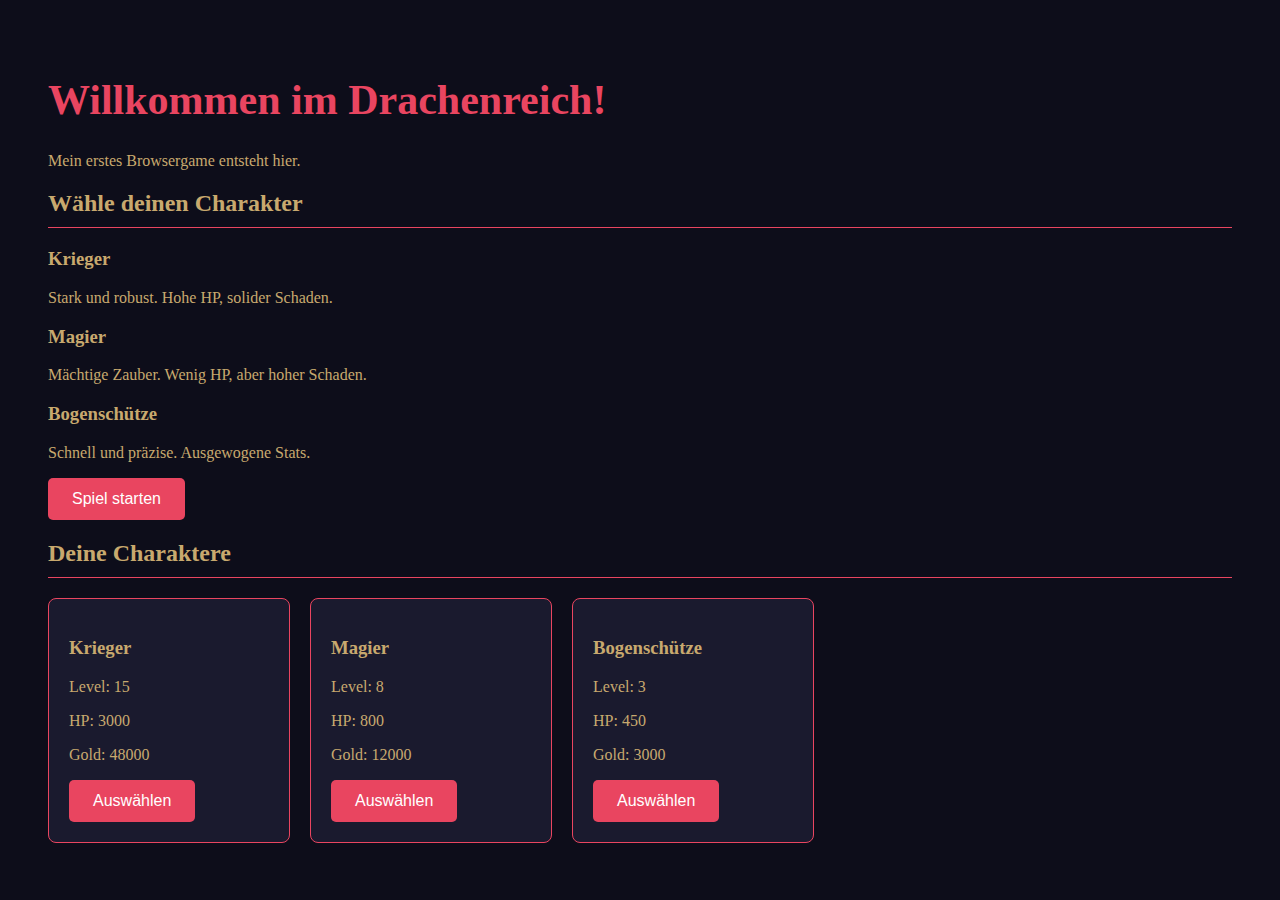
<file: phase2-html-css/index.html>
<!DOCTYPE html>
<html>
    <head>
        <title>Mein erstes HTML</title>
        <link rel="stylesheet" href="style.css">
    </head>
    <body>
        <h1>Willkommen im Drachenreich!</h1>
        <p>Mein erstes Browsergame entsteht hier.</p>

        <h2>Wähle deinen Charakter</h2>
        
        <h3>Krieger</h3>
        <p>Stark und robust. Hohe HP, solider Schaden.</p>

        <h3>Magier</h3>
        <p>Mächtige Zauber. Wenig HP, aber hoher Schaden.</p>    

        <h3>Bogenschütze</h3>
        <p>Schnell und präzise. Ausgewogene Stats.</p>

        <button>Spiel starten</button>

        <h2>Deine Charaktere</h2>

        <div class="charakter-container">
            <div class="charakter-karte">
                <h3>Krieger</h3>
                <p>Level: 15</p>
                <p>HP: 3000</p>
                <p>Gold: 48000</p>
                <button>Auswählen</button>
            </div>
            <div class="charakter-karte">
                <h3>Magier</h3>
                <p>Level: 8</p>
                <p>HP: 800</p>
                <p>Gold: 12000</p>
                <button>Auswählen</button>
            </div>
            <div class="charakter-karte">
                <h3>Bogenschütze</h3>
                <p>Level: 3</p>
                <p>HP: 450</p>
                <p>Gold: 3000</p>
                <button>Auswählen</button>
            </div>
        </div>
    
    </body>
</html>
</file>
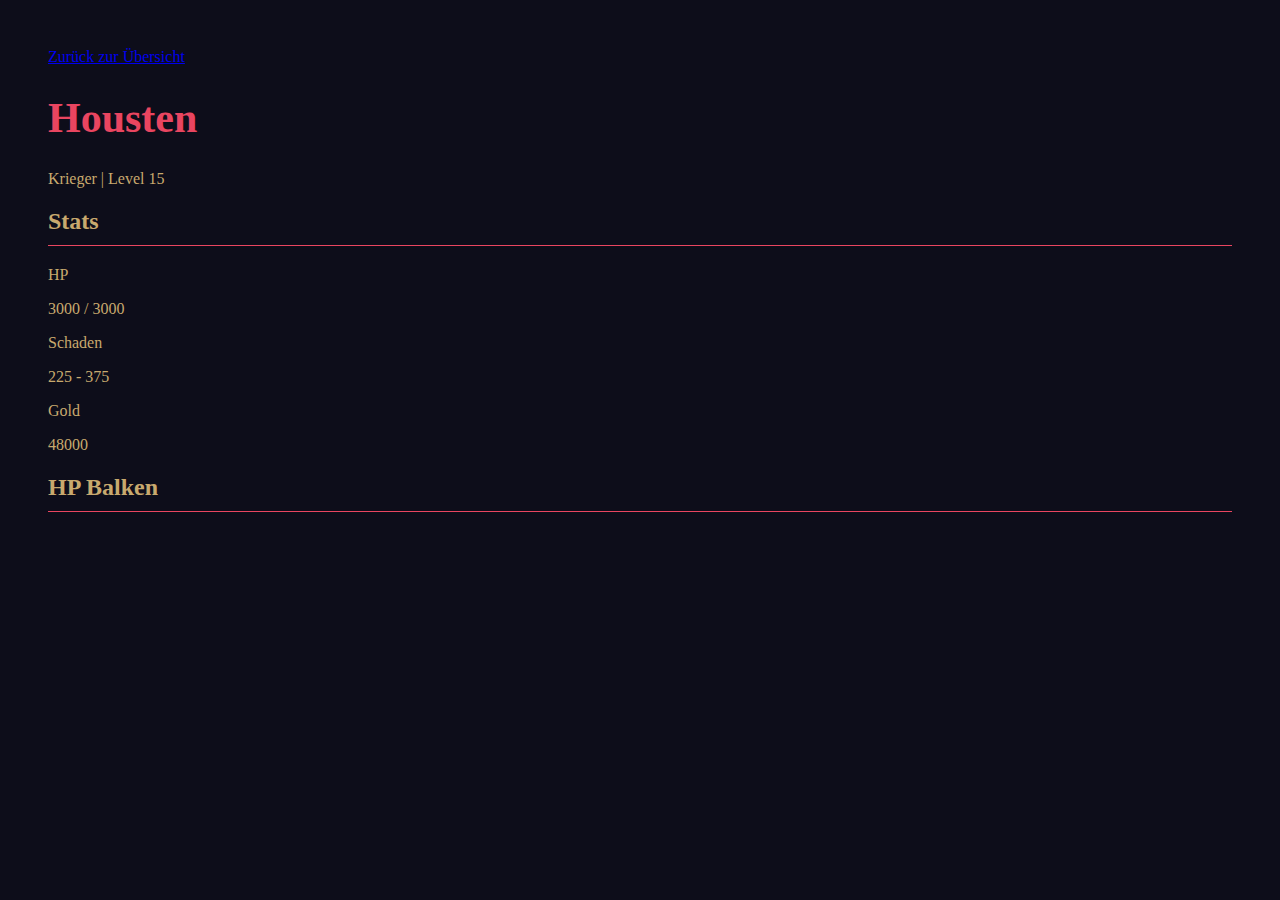
<file: phase2-html-css/profil.html>
<!DOCTYPE html>
<html>
    <head>
        <title>Document</title>
        <link rel="stylesheet" href="style.css">
    </head>
    <body>
        <nav>
            <a href="index.html">Zurück zur Übersicht</a>
        </nav>
    
        <h1>Housten</h1>
        <p>Krieger | Level 15</p>

        <h2>Stats</h2>
        <div class="stats-container">
            <div class="stat-box">
                <p>HP</p>
                <p>3000 / 3000</p>
            </div>
            <div class="stat-box">
                <p>Schaden</p>
                <p>225 - 375</p>
            </div>
            <div class="stat-box">
                <p>Gold</p>
                <p>48000</p>
            </div>
        </div>
        <h2>HP Balken</h2>
        <div class="hp-balken-container">
            <div class="hp-balken"></div>
        </div>
    </body>
</html>
</file>
<file: phase2-html-css/style.css>
body {
    background-color: #0d0d1a;
    color: #c8a96e;
    font-family: Georgia, serif;
    padding: 40px;
}

h1 {
    color: #e94560;
    font-size: 42px;
}

h2 {
    color: #c8a96e;
    border-bottom: 1px solid #e94560;
    padding-bottom: 10px;
}

button {
    background-color: #e94560;
    color: white;
    border: none;
    padding: 12px 24px;
    font-size: 16px;
    cursor: pointer;
    border-radius: 5px;
}

.charakter-container {
    display: flex;
    gap: 20px;
    margin-top: 20px;
}

.charakter-karte {
    background-color: #1a1a2e;
    border: 1px solid #e94560;
    padding: 20px;
    border-radius: 8px;
    width: 200px;
}

.charakter-karte:hover {
    border-color: #c8a96e;
    transform: translateY(-5px);
    transition: all 0.3s ease;
    cursor: pointer;
}

button:hover {
    background-color: #c8a96e;
    color: #0d0d1a;
    transition: all 0.3s ease;
}
</file>
